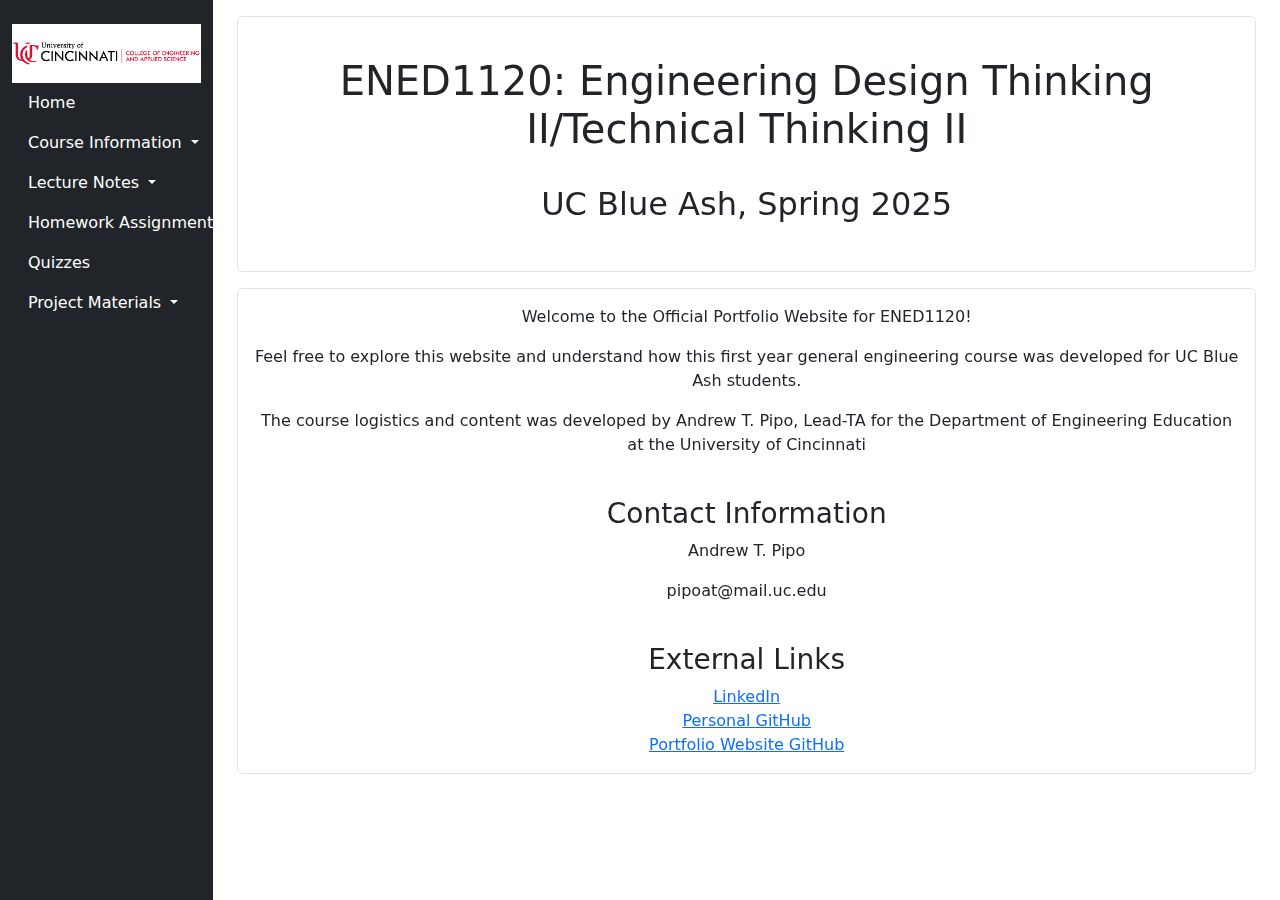
<file: index.html>
<!doctype html>
<html lang="en">
    <head>
        <meta charset="utf-8">
        <meta name="viewport" content="width=device-width, initial-scale=1">
        <title>UCBA ENED1120 Spring 2025</title>
        <link href="index.css" rel="stylesheet">
        <link href="https://cdn.jsdelivr.net/npm/bootstrap@5.3.3/dist/css/bootstrap.min.css" rel="stylesheet" integrity="sha384-QWTKZyjpPEjISv5WaRU9OFeRpok6YctnYmDr5pNlyT2bRjXh0JMhjY6hW+ALEwIH" crossorigin="anonymous">
    </head>
    <body>
        <div class="container-fluid">
            <div class="row">
                <nav class="col-md-3 col-lg-2 d-md-block bg-dark sidebar">
                    <div class="position-sticky">
                        <br>
                        <img src="UC_CEAS.png" alt="UC CEAS Logo" style="max-width: 100%; background-color: white;">
                        <ul class="nav flex-column">
                            <li class="nav-item">
                                <a class="nav-link" href="index.html">
                                    Home
                                </a>
                            </li>
                            <li class="nav-item">
                                <a class="nav-link dropdown-toggle" data-bs-toggle="collapse" href="#CourseInfo" role="button" aria-expanded="false" aria-controls="CourseInfo">
                                    Course Information
                                </a>
                                <div class="collapse" id="CourseInfo">
                                    <ul class="nav flex-column ms-3">
                                        <li class="nav-item">
                                            <a class="nav-link" href="teaching-team.html">Teaching Team</a>
                                        </li>
                                        <li class="nav-item">
                                            <a class="nav-link" href="info.html">Syllabus</a>
                                        </li>
                                        <li class="nav-item">
                                            <a class="nav-link" href="uc-policy.html">University Policies</a>
                                        </li>
                                    </ul>
                                </div>
                            </li>


                            <li class="nav-item">
                                <a class="nav-link dropdown-toggle" data-bs-toggle="collapse" href="#Lectures" role="button" aria-expanded="false" aria-controls="Lectures">
                                    Lecture Notes
                                </a>
                                <div class="collapse" id="Lectures">
                                    <ul class="nav flex-column ms-3">
                                        <li class="nav-item">
                                            <a class="nav-link" href="lecture-notes/Week 1 Day 1 - Intro and Project Overview Spring 2025.pptx">Week 1 Day 1</a>
                                        </li>
                                        <li class="nav-item">
                                            <a class="nav-link" href="lecture-notes/Week 1 Day 2 - Teaming and Project Overview Spring 2025.pptx">Week 1 Day 2</a>
                                        </li>
                                        <li class="nav-item">
                                            <a class="nav-link" href="lecture-notes/Week 2 Day 2 - Engineering & Software Design 2025.pptx">Week 2 Day 2</a>
                                        </li>
                                        <li class="nav-item">
                                            <a class="nav-link" href="lecture-notes/Week 3 Day 1 - Systems - Functional Decomp - Robot Spring 2025.pptx">Week 3 Day 1 - Systems</a>
                                        </li>
                                        <li class="nav-item">
                                            <a class="nav-link" href="lecture-notes/Week 3 Day 1 - MATLAB 1 Spring 2025.pptx">Week 3 Day 1 - MATLAB</a>
                                        </li>
                                        <li class="nav-item">
                                            <a class="nav-link" href="lecture-notes/Week 3 Day 2 - Software Structures - Spring 2025.pptx">Week 3 Day 2 - Software</a>
                                        </li>
                                        <li class="nav-item">
                                            <a class="nav-link" href="lecture-notes/Week 3 Day 2 - MATLAB 2 Spring 2025.pptx">Week 3 Day 2 - MATLAB</a>
                                        </li>
                                        <li class="nav-item">
                                            <a class="nav-link" href="lecture-notes/Week 4 Day 1 - Algorithms & LabVIEW Basics Spring 2025.pptx">Week 4 Day 1</a>
                                        </li>
                                        <li class="nav-item">
                                            <a class="nav-link" href="lecture-notes/Week 4 Day 2 - LabVIEW Conditional Repetition Spring 2025.pptx">Week 4 Day 2</a>
                                        </li>
                                        <li class="nav-item">
                                            <a class="nav-link" href="lecture-notes/Week 5 Day 1 - Version Control.pptx">Week 5 Day 1</a>
                                        </li>
                                        <li class="nav-item">
                                            <a class="nav-link" href="lecture-notes/ENED1120 - VBA 1 (1).pptx">Week 11 Day 1</a>
                                        </li>
                                        <li class="nav-item">
                                            <a class="nav-link" href="lecture-notes/ENED1120 - VBA Conditional.pptx">Week 11 Day 2</a>
                                        </li>
                                        <li class="nav-item">
                                            <a class="nav-link" href="lecture-notes/ENED1120_03-01_Mejia_03-30-25 (1).pdf">Week 12 Day 1</a>
                                        </li>
                                        <li class="nav-item">
                                            <a class="nav-link" href="lecture-notes/">Week 12 Day 2</a>
                                        </li>
                                        <li class="nav-item">
                                            <a class="nav-link" href="lecture-notes/">Week 13 Day 1</a>
                                        </li>
                                        <li class="nav-item">
                                            <a class="nav-link" href="lecture-notes/">Week 13 Day 2</a>
                                        </li>
                                        <li class="nav-item">
                                            <a class="nav-link" href="lecture-notes/">Week 14 Day 1</a>
                                        </li>
                                        <li class="nav-item">
                                            <a class="nav-link" href="lecture-notes/">Week 14 Day 2</a>
                                        </li>
                                        <li class="nav-item">
                                            <a class="nav-link" href="lecture-notes/">Week 15 Day 1</a>
                                        </li>
                                    </ul>
                                </div>
                            </li>

                            <li class="nav-item"></li>
                                <a class="nav-link dropdown-toggle" data-bs-toggle="collapse" href="#Homework" role="button" aria-expanded="false" aria-controls="Homework">
                                    Homework Assignments
                                </a>
                                <div class="collapse" id="Homework">
                                    <ul class="nav flex-column ms-3">
                                        <li class="nav-item">
                                            <a class="nav-link" href="homeworks/ENED1120-DECE1120-HW1.docx">HW 1 - Electricity</a>
                                        </li>
                                        <li class="nav-item">
                                            <a class="nav-link" href="https://matlabacademy.mathworks.com/details/matlab-onramp/gettingstarted">HW 2a - MATLAB Cert.</a>
                                        </li>
                                        <li class="nav-item">
                                            <a class="nav-link" href="homeworks/ENED1120-DECE1120-HW2.docx">HW 2b - MATLAB</a>
                                        </li>
                                        <li class="nav-item">
                                            <a class="nav-link" href="homeworks/ENED1120-DECE1120-HW3-Final.docx">HW 3 - Excel</a>
                                        </li>
                                        <li class="nav-item">
                                            <a class="nav-link" href="homeworks/ENED1120-DECE1120-HW4-1.docx">HW 4 - VBA</a>
                                        </li>
                                    </ul>
                                </div>
                            </li>

                            <li class="nav-item">
                                <a class="nav-link" href="quizzes.html">Quizzes</a>
                            </li>

                            <li class="nav-item"></li>
                                <a class="nav-link dropdown-toggle" data-bs-toggle="collapse" href="#ProjectMaterials" role="button" aria-expanded="false" aria-controls="ProjectMaterials">
                                    Project Materials
                                </a>
                                <div class="collapse" id="ProjectMaterials">
                                    <ul class="nav flex-column ms-3">
                                        <li class="nav-item">
                                            <a class="nav-link" href="proj.html">Raspberry Pi Project</a>
                                        </li>
                                    </ul>
                                </div>
                            </li>
                        </ul>
                    </div>
                </nav>
                <main class="col-md-9 ms-sm-auto col-lg-10 px-md-4">
                    <div class="header text-center rounded border p-3 my-3">
                        <br>
                        <h1>ENED1120: Engineering Design Thinking II/Technical Thinking II</h1>
                        <br>
                        <h2>UC Blue Ash, Spring 2025</h2>
                        <br>
                    </div>
                    <div class="main-content text-center rounded border p-3 my-3">
                        <p>Welcome to the Official Portfolio Website for ENED1120!</p>
                        <p>Feel free to explore this website and understand how this first year general engineering course was developed for UC Blue Ash students.</p>
                        <p>The course logistics and content was developed by Andrew T. Pipo, Lead-TA for the Department of Engineering Education at the University of Cincinnati</p>
                        <br>
                        <h3>Contact Information</h3>
                        <p>Andrew T. Pipo</p>
                        <p>pipoat@mail.uc.edu</p>
                        <br>
                        <h3>External Links</h3>
                        <a href="https://www.linkedin.com/in/andrew-pipo">LinkedIn</a>
                        <br>
                        <a href="https://github.com/PipoAT">Personal GitHub</a>
                        <br>
                        <a href="https://github.com/UCBA-ENED1120/ucba-ened1120.github.io">Portfolio Website GitHub</a>
                    </div>
                </main>
            </div>
        </div>
        <script src="https://cdn.jsdelivr.net/npm/bootstrap@5.3.3/dist/js/bootstrap.bundle.min.js" integrity="sha384-YvpcrYf0tY3lHB60NNkmXc5s9fDVZLESaAA55NDzOxhy9GkcIdslK1eN7N6jIeHz" crossorigin="anonymous"></script>
</html>
</file>
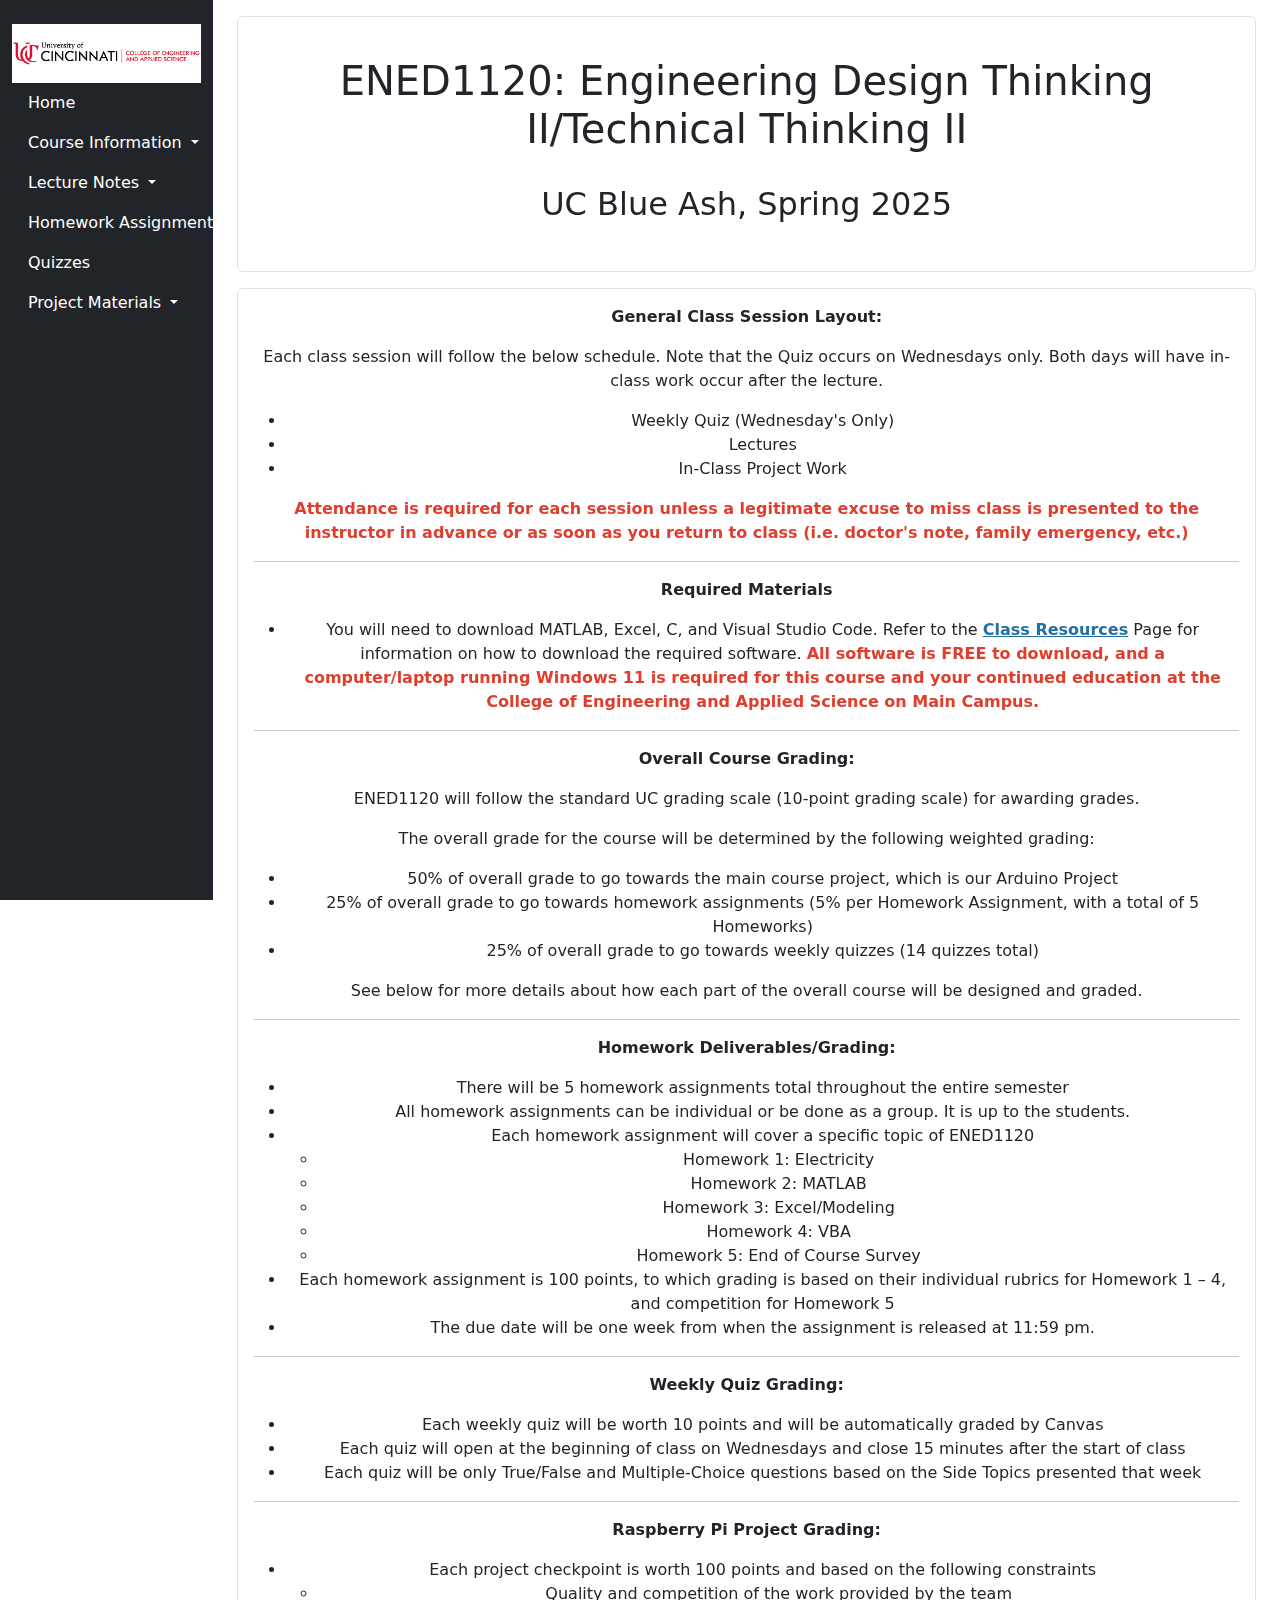
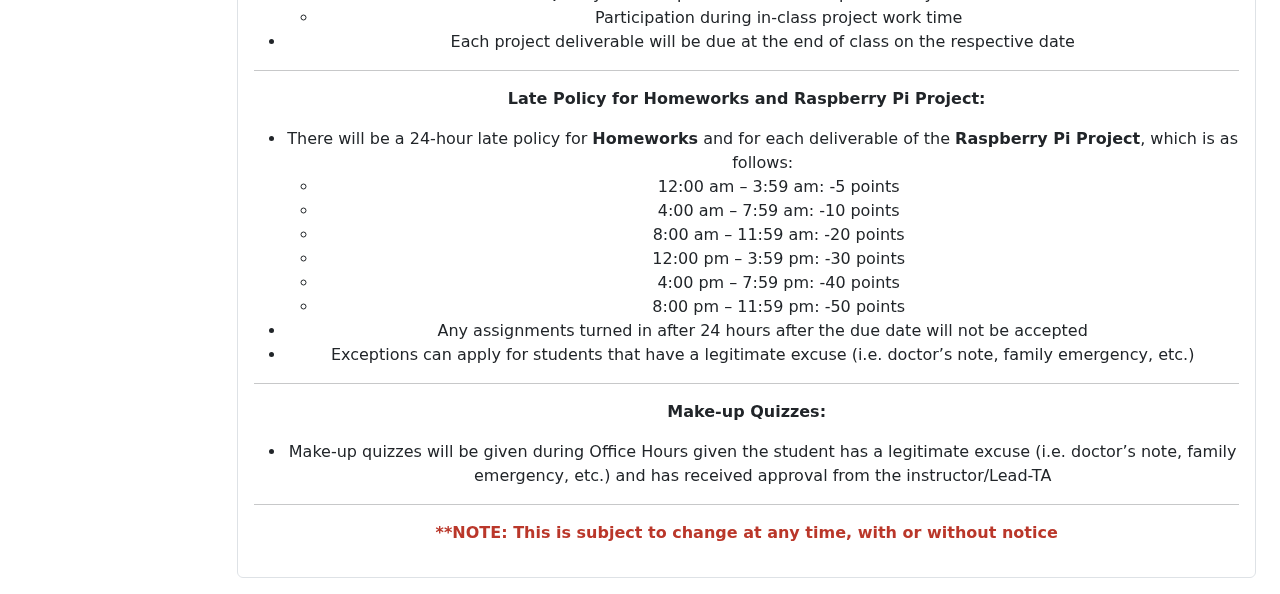
<file: info.html>
<!doctype html>
<html lang="en">
    <head>
        <meta charset="utf-8">
        <meta name="viewport" content="width=device-width, initial-scale=1">
        <title>UCBA ENED1120 Spring 2025</title>
        <link href="index.css" rel="stylesheet">
        <link href="https://cdn.jsdelivr.net/npm/bootstrap@5.3.3/dist/css/bootstrap.min.css" rel="stylesheet" integrity="sha384-QWTKZyjpPEjISv5WaRU9OFeRpok6YctnYmDr5pNlyT2bRjXh0JMhjY6hW+ALEwIH" crossorigin="anonymous">
    </head>
    <body>
        <div class="container-fluid">
            <div class="row">
                <nav class="col-md-3 col-lg-2 d-md-block bg-dark sidebar">
                    <div class="position-sticky">
                        <br>
                        <img src="UC_CEAS.png" alt="UC CEAS Logo" style="max-width: 100%; background-color: white;">
                        <ul class="nav flex-column">
                            <li class="nav-item">
                                <a class="nav-link" href="index.html">
                                    Home
                                </a>
                            </li>
                            <li class="nav-item">
                                <a class="nav-link dropdown-toggle" data-bs-toggle="collapse" href="#CourseInfo" role="button" aria-expanded="false" aria-controls="CourseInfo">
                                    Course Information
                                </a>
                                <div class="collapse" id="CourseInfo">
                                    <ul class="nav flex-column ms-3">
                                        <li class="nav-item">
                                            <a class="nav-link" href="teaching-team.html">Teaching Team</a>
                                        </li>
                                        <li class="nav-item">
                                            <a class="nav-link" href="info.html">Syllabus</a>
                                        </li>
                                        <li class="nav-item">
                                            <a class="nav-link" href="uc-policy.html">University Policies</a>
                                        </li>
                                    </ul>
                                </div>
                            </li>


                            <li class="nav-item">
                                <a class="nav-link dropdown-toggle" data-bs-toggle="collapse" href="#Lectures" role="button" aria-expanded="false" aria-controls="Lectures">
                                    Lecture Notes
                                </a>
                                <div class="collapse" id="Lectures">
                                    <ul class="nav flex-column ms-3">
                                        <li class="nav-item">
                                            <a class="nav-link" href="lecture-notes/Week 1 Day 1 - Intro and Project Overview Spring 2025.pptx">Week 1 Day 1</a>
                                        </li>
                                        <li class="nav-item">
                                            <a class="nav-link" href="lecture-notes/Week 1 Day 2 - Teaming and Project Overview Spring 2025.pptx">Week 1 Day 2</a>
                                        </li>
                                        <li class="nav-item">
                                            <a class="nav-link" href="lecture-notes/Week 2 Day 2 - Engineering & Software Design 2025.pptx">Week 2 Day 2</a>
                                        </li>
                                        <li class="nav-item">
                                            <a class="nav-link" href="lecture-notes/Week 3 Day 1 - Systems - Functional Decomp - Robot Spring 2025.pptx">Week 3 Day 1 - Systems</a>
                                        </li>
                                        <li class="nav-item">
                                            <a class="nav-link" href="lecture-notes/Week 3 Day 1 - MATLAB 1 Spring 2025.pptx">Week 3 Day 1 - MATLAB</a>
                                        </li>
                                        <li class="nav-item">
                                            <a class="nav-link" href="lecture-notes/Week 3 Day 2 - Software Structures - Spring 2025.pptx">Week 3 Day 2 - Software</a>
                                        </li>
                                        <li class="nav-item">
                                            <a class="nav-link" href="lecture-notes/Week 3 Day 2 - MATLAB 2 Spring 2025.pptx">Week 3 Day 2 - MATLAB</a>
                                        </li>
                                        <li class="nav-item">
                                            <a class="nav-link" href="lecture-notes/Week 4 Day 1 - Algorithms & LabVIEW Basics Spring 2025.pptx">Week 4 Day 1</a>
                                        </li>
                                        <li class="nav-item">
                                            <a class="nav-link" href="lecture-notes/Week 4 Day 2 - LabVIEW Conditional Repetition Spring 2025.pptx">Week 4 Day 2</a>
                                        </li>
                                        <li class="nav-item">
                                            <a class="nav-link" href="lecture-notes/Week 5 Day 1 - Version Control.pptx">Week 5 Day 1</a>
                                        </li>
                                        <li class="nav-item">
                                            <a class="nav-link" href="lecture-notes/ENED1120 - VBA 1 (1).pptx">Week 11 Day 1</a>
                                        </li>
                                        <li class="nav-item">
                                            <a class="nav-link" href="lecture-notes/ENED1120 - VBA Conditional.pptx">Week 11 Day 2</a>
                                        </li>
                                        <li class="nav-item">
                                            <a class="nav-link" href="lecture-notes/ENED1120_03-01_Mejia_03-30-25 (1).pdf">Week 12 Day 1</a>
                                        </li>
                                        <li class="nav-item">
                                            <a class="nav-link" href="lecture-notes/">Week 12 Day 2</a>
                                        </li>
                                        <li class="nav-item">
                                            <a class="nav-link" href="lecture-notes/">Week 13 Day 1</a>
                                        </li>
                                        <li class="nav-item">
                                            <a class="nav-link" href="lecture-notes/">Week 13 Day 2</a>
                                        </li>
                                        <li class="nav-item">
                                            <a class="nav-link" href="lecture-notes/">Week 14 Day 1</a>
                                        </li>
                                        <li class="nav-item">
                                            <a class="nav-link" href="lecture-notes/">Week 14 Day 2</a>
                                        </li>
                                        <li class="nav-item">
                                            <a class="nav-link" href="lecture-notes/">Week 15 Day 1</a>
                                        </li>
                                    </ul>
                                </div>
                            </li>

                            <li class="nav-item"></li>
                                <a class="nav-link dropdown-toggle" data-bs-toggle="collapse" href="#Homework" role="button" aria-expanded="false" aria-controls="Homework">
                                    Homework Assignments
                                </a>
                                <div class="collapse" id="Homework">
                                    <ul class="nav flex-column ms-3">
                                        <li class="nav-item">
                                            <a class="nav-link" href="homeworks/ENED1120-DECE1120-HW1.docx">HW 1 - Electricity</a>
                                        </li>
                                        <li class="nav-item">
                                            <a class="nav-link" href="https://matlabacademy.mathworks.com/details/matlab-onramp/gettingstarted">HW 2a - MATLAB Cert.</a>
                                        </li>
                                        <li class="nav-item">
                                            <a class="nav-link" href="homeworks/ENED1120-DECE1120-HW2.docx">HW 2b - MATLAB</a>
                                        </li>
                                        <li class="nav-item">
                                            <a class="nav-link" href="homeworks/ENED1120-DECE1120-HW3-Final.docx">HW 3 - Excel</a>
                                        </li>
                                        <li class="nav-item">
                                            <a class="nav-link" href="homeworks/ENED1120-DECE1120-HW4-1.docx">HW 4 - VBA</a>
                                        </li>
                                    </ul>
                                </div>
                            </li>

                            <li class="nav-item">
                                <a class="nav-link" href="quizzes.html">Quizzes</a>
                            </li>

                            <li class="nav-item"></li>
                                <a class="nav-link dropdown-toggle" data-bs-toggle="collapse" href="#ProjectMaterials" role="button" aria-expanded="false" aria-controls="ProjectMaterials">
                                    Project Materials
                                </a>
                                <div class="collapse" id="ProjectMaterials">
                                    <ul class="nav flex-column ms-3">
                                        <li class="nav-item">
                                            <a class="nav-link" href="proj.html">Raspberry Pi Project</a>
                                        </li>
                                    </ul>
                                </div>
                            </li>
                        </ul>
                    </div>
                </nav>
                <main class="col-md-9 ms-sm-auto col-lg-10 px-md-4">
                    <div class="header text-center rounded border p-3 my-3">
                        <br>
                        <h1>ENED1120: Engineering Design Thinking II/Technical Thinking II</h1>
                        <br>
                        <h2>UC Blue Ash, Spring 2025</h2>
                        <br>
                    </div>
                    <div class="main-content text-center rounded border p-3 my-3">
                        <p><strong>General Class Session Layout:</strong></p>
                        <p>Each class session will follow the below schedule. Note that the Quiz occurs on Wednesdays only. Both days will have in-class work occur after the lecture.</p>
                        <ul>
                            <li>Weekly Quiz (Wednesday's Only)</li>
                            <li>Lectures</li>
                            <li>In-Class Project Work</li>
                        </ul>
                        <p><span style="color: #e03e2d;"><strong>Attendance is required for each session unless a legitimate excuse to miss class is presented to the instructor in advance or as soon as you return to class (i.e. doctor's note, family emergency, etc.)</strong></span></p>
                        <hr />
                        <p><strong>Required Materials</strong></p>
                        <ul>
                            <li><span class="textLayer--absolute" dir="ltr" role="presentation">You will need to download MATLAB, Excel, C, and Visual Studio Code. Refer to the <strong><span style="color: #236fa1;"><a style="color: #236fa1;" title="Class Resources" href="https://uc.instructure.com/courses/1744110/pages/class-resources" data-course-type="wikiPages" data-published="true" data-api-endpoint="https://uc.instructure.com/api/v1/courses/1744110/pages/class-resources" data-api-returntype="Page">Class Resources</a></span></strong> Page for information on how to download the required software. <span style="color: #e03e2d;"><strong>All software is FREE to download, and a computer/laptop running Windows 11 is required for this course and your continued education at the College of Engineering and Applied Science on Main Campus.</strong></span></span></li>
                        </ul>
                        <hr />
                        <p><strong>Overall Course Grading:</strong></p>
                        <p>ENED1120 will follow the standard UC grading scale (10-point grading scale) for awarding grades.</p>
                        <p>The overall grade for the course will be determined by the following weighted grading:</p>
                        <ul>
                            <li>50% of overall grade to go towards the main course project, which is our Arduino Project</li>
                            <li>25% of overall grade to go towards homework assignments (5% per Homework Assignment, with a total of 5 Homeworks)</li>
                            <li>25% of overall grade to go towards weekly quizzes (14 quizzes total)</li>
                        </ul>
                        <p>See below for more details about how each part of the overall course will be designed and graded.</p>
                        <hr />
                        <p><strong>Homework Deliverables/Grading:</strong></p>
                        <ul>
                            <li>There will be 5 homework assignments total throughout the entire semester</li>
                            <li>All homework assignments can be individual or be done as a group. It is up to the students.</li>
                            <li>Each homework assignment will cover a specific topic of ENED1120
                                <ul>
                                    <li>Homework 1: Electricity</li>
                                    <li>Homework 2: MATLAB</li>
                                    <li>Homework 3: Excel/Modeling</li>
                                    <li>Homework 4: VBA</li>
                                    <li>Homework 5: End of Course Survey</li>
                                </ul>
                            </li>
                            <li>Each homework assignment is 100 points, to which grading is based on their individual rubrics for Homework 1 &ndash; 4, and competition for Homework 5</li>
                            <li>The due date will be one week from when the assignment is released at 11:59 pm.</li>
                        </ul>
                        <hr />
                        <p><strong>Weekly Quiz Grading:</strong></p>
                        <ul>
                            <li>Each weekly quiz will be worth 10 points and will be automatically graded by Canvas</li>
                            <li>Each quiz will open at the beginning of class on Wednesdays and close 15 minutes after the start of class</li>
                            <li>Each quiz will be only True/False and Multiple-Choice questions based on the Side Topics presented that week</li>
                        </ul>
                        <hr />
                        <p><strong>Raspberry Pi Project Grading:</strong></p>
                        <ul>
                            <li>Each project checkpoint is worth 100 points and based on the following constraints
                                <ul>
                                    <li>Quality and competition of the work provided by the team</li>
                                    <li>Participation during in-class project work time</li>
                                </ul>
                            </li>
                            <li>Each project deliverable will be due at the end of class on the respective date</li>
                        </ul>
                        <hr />
                        <p><strong>Late Policy for Homeworks and Raspberry Pi Project:</strong></p>
                        <ul>
                            <li>There will be a 24-hour late policy for <strong>Homeworks</strong> and for each deliverable of the <strong>Raspberry Pi Project</strong>, which is as follows:
                                <ul>
                                    <li>12:00 am &ndash; 3:59 am: -5 points</li>
                                    <li>4:00 am &ndash; 7:59 am: -10 points</li>
                                    <li>8:00 am &ndash; 11:59 am: -20 points</li>
                                    <li>12:00 pm &ndash; 3:59 pm: -30 points</li>
                                    <li>4:00 pm &ndash; 7:59 pm: -40 points</li>
                                    <li>8:00 pm &ndash; 11:59 pm: -50 points</li>
                                </ul>
                            </li>
                            <li>Any assignments turned in after 24 hours after the due date will not be accepted</li>
                            <li>Exceptions can apply for students that have a legitimate excuse (i.e. doctor&rsquo;s note, family emergency, etc.)</li>
                        </ul>
                        <hr />
                        <p><strong>Make-up Quizzes:</strong></p>
                        <ul>
                            <li>Make-up quizzes will be given during Office Hours given the student has a legitimate excuse (i.e. doctor&rsquo;s note, family emergency, etc.) and has received approval from the instructor/Lead-TA</li>
                        </ul>
                        <hr />
                        <p><span style="color: #ba372a;"><strong>**NOTE: This is subject to change at any time, with or without notice</strong></span></p>
                    </div>
                </main>
            </div>
        </div>
        <script src="https://cdn.jsdelivr.net/npm/bootstrap@5.3.3/dist/js/bootstrap.bundle.min.js" integrity="sha384-YvpcrYf0tY3lHB60NNkmXc5s9fDVZLESaAA55NDzOxhy9GkcIdslK1eN7N6jIeHz" crossorigin="anonymous"></script>
</html>
</file>
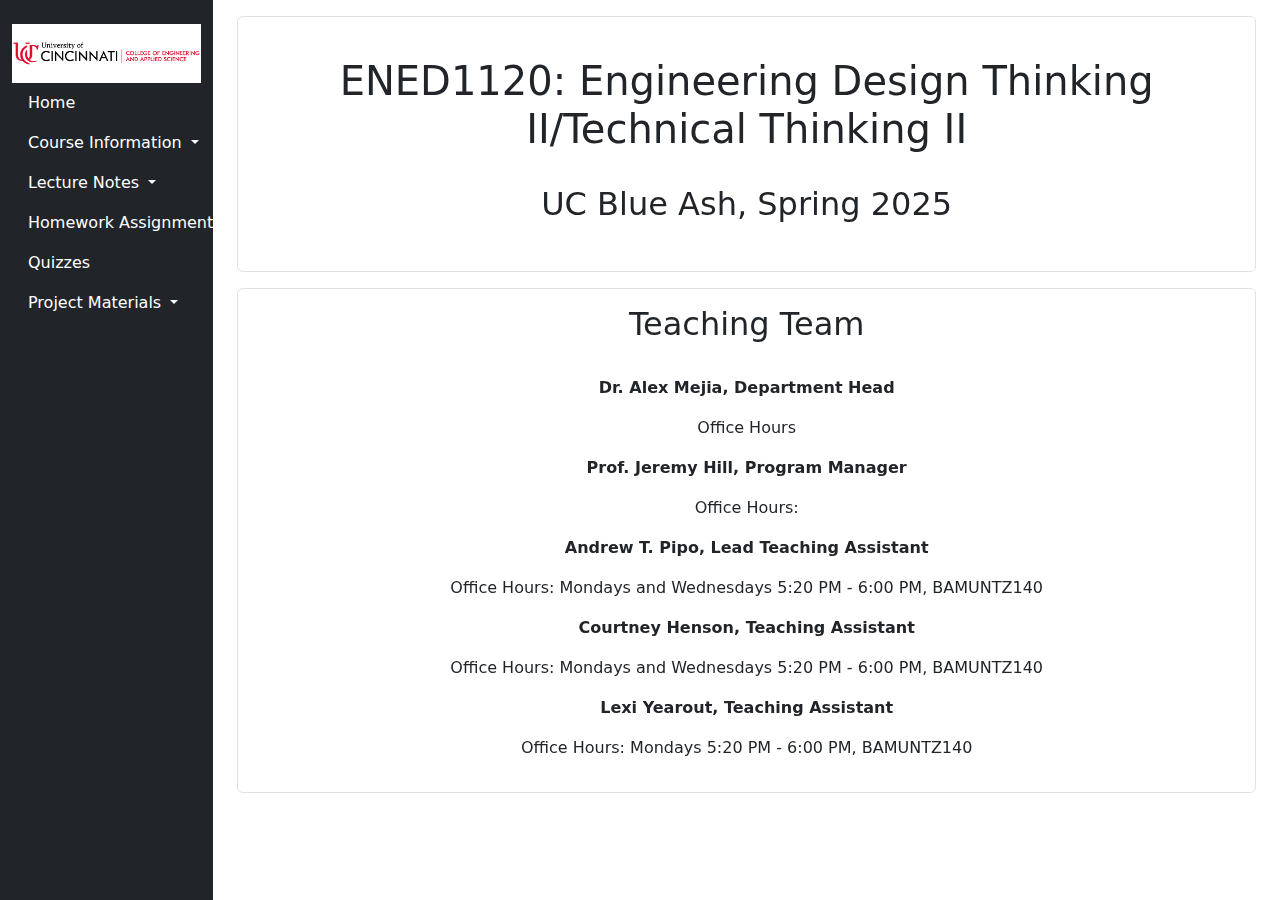
<file: teaching-team.html>
<!doctype html>
<html lang="en">
    <head>
        <meta charset="utf-8">
        <meta name="viewport" content="width=device-width, initial-scale=1">
        <title>UCBA ENED1120 Spring 2025</title>
        <link href="index.css" rel="stylesheet">
        <link href="https://cdn.jsdelivr.net/npm/bootstrap@5.3.3/dist/css/bootstrap.min.css" rel="stylesheet" integrity="sha384-QWTKZyjpPEjISv5WaRU9OFeRpok6YctnYmDr5pNlyT2bRjXh0JMhjY6hW+ALEwIH" crossorigin="anonymous">
    </head>
    <body>
        <div class="container-fluid">
            <div class="row">
                <nav class="col-md-3 col-lg-2 d-md-block bg-dark sidebar">
                    <div class="position-sticky">
                        <br>
                        <img src="UC_CEAS.png" alt="UC CEAS Logo" style="max-width: 100%; background-color: white;">
                        <ul class="nav flex-column">
                            <li class="nav-item">
                                <a class="nav-link" href="index.html">
                                    Home
                                </a>
                            </li>
                            <li class="nav-item">
                                <a class="nav-link dropdown-toggle" data-bs-toggle="collapse" href="#CourseInfo" role="button" aria-expanded="false" aria-controls="CourseInfo">
                                    Course Information
                                </a>
                                <div class="collapse" id="CourseInfo">
                                    <ul class="nav flex-column ms-3">
                                        <li class="nav-item">
                                            <a class="nav-link" href="teaching-team.html">Teaching Team</a>
                                        </li>
                                        <li class="nav-item">
                                            <a class="nav-link" href="info.html">Syllabus</a>
                                        </li>
                                        <li class="nav-item">
                                            <a class="nav-link" href="uc-policy.html">University Policies</a>
                                        </li>
                                    </ul>
                                </div>
                            </li>


                            <li class="nav-item">
                                <a class="nav-link dropdown-toggle" data-bs-toggle="collapse" href="#Lectures" role="button" aria-expanded="false" aria-controls="Lectures">
                                    Lecture Notes
                                </a>
                                <div class="collapse" id="Lectures">
                                    <ul class="nav flex-column ms-3">
                                        <li class="nav-item">
                                            <a class="nav-link" href="lecture-notes/Week 1 Day 1 - Intro and Project Overview Spring 2025.pptx">Week 1 Day 1</a>
                                        </li>
                                        <li class="nav-item">
                                            <a class="nav-link" href="lecture-notes/Week 1 Day 2 - Teaming and Project Overview Spring 2025.pptx">Week 1 Day 2</a>
                                        </li>
                                        <li class="nav-item">
                                            <a class="nav-link" href="lecture-notes/Week 2 Day 2 - Engineering & Software Design 2025.pptx">Week 2 Day 2</a>
                                        </li>
                                        <li class="nav-item">
                                            <a class="nav-link" href="lecture-notes/Week 3 Day 1 - Systems - Functional Decomp - Robot Spring 2025.pptx">Week 3 Day 1 - Systems</a>
                                        </li>
                                        <li class="nav-item">
                                            <a class="nav-link" href="lecture-notes/Week 3 Day 1 - MATLAB 1 Spring 2025.pptx">Week 3 Day 1 - MATLAB</a>
                                        </li>
                                        <li class="nav-item">
                                            <a class="nav-link" href="lecture-notes/Week 3 Day 2 - Software Structures - Spring 2025.pptx">Week 3 Day 2 - Software</a>
                                        </li>
                                        <li class="nav-item">
                                            <a class="nav-link" href="lecture-notes/Week 3 Day 2 - MATLAB 2 Spring 2025.pptx">Week 3 Day 2 - MATLAB</a>
                                        </li>
                                        <li class="nav-item">
                                            <a class="nav-link" href="lecture-notes/Week 4 Day 1 - Algorithms & LabVIEW Basics Spring 2025.pptx">Week 4 Day 1</a>
                                        </li>
                                        <li class="nav-item">
                                            <a class="nav-link" href="lecture-notes/Week 4 Day 2 - LabVIEW Conditional Repetition Spring 2025.pptx">Week 4 Day 2</a>
                                        </li>
                                        <li class="nav-item">
                                            <a class="nav-link" href="lecture-notes/Week 5 Day 1 - Version Control.pptx">Week 5 Day 1</a>
                                        </li>
                                        <li class="nav-item">
                                            <a class="nav-link" href="lecture-notes/ENED1120 - VBA 1 (1).pptx">Week 11 Day 1</a>
                                        </li>
                                        <li class="nav-item">
                                            <a class="nav-link" href="lecture-notes/ENED1120 - VBA Conditional.pptx">Week 11 Day 2</a>
                                        </li>
                                        <li class="nav-item">
                                            <a class="nav-link" href="lecture-notes/ENED1120_03-01_Mejia_03-30-25 (1).pdf">Week 12 Day 1</a>
                                        </li>
                                        <li class="nav-item">
                                            <a class="nav-link" href="lecture-notes/">Week 12 Day 2</a>
                                        </li>
                                        <li class="nav-item">
                                            <a class="nav-link" href="lecture-notes/">Week 13 Day 1</a>
                                        </li>
                                        <li class="nav-item">
                                            <a class="nav-link" href="lecture-notes/">Week 13 Day 2</a>
                                        </li>
                                        <li class="nav-item">
                                            <a class="nav-link" href="lecture-notes/">Week 14 Day 1</a>
                                        </li>
                                        <li class="nav-item">
                                            <a class="nav-link" href="lecture-notes/">Week 14 Day 2</a>
                                        </li>
                                        <li class="nav-item">
                                            <a class="nav-link" href="lecture-notes/">Week 15 Day 1</a>
                                        </li>
                                    </ul>
                                </div>
                            </li>

                            <li class="nav-item"></li>
                                <a class="nav-link dropdown-toggle" data-bs-toggle="collapse" href="#Homework" role="button" aria-expanded="false" aria-controls="Homework">
                                    Homework Assignments
                                </a>
                                <div class="collapse" id="Homework">
                                    <ul class="nav flex-column ms-3">
                                        <li class="nav-item">
                                            <a class="nav-link" href="homeworks/ENED1120-DECE1120-HW1.docx">HW 1 - Electricity</a>
                                        </li>
                                        <li class="nav-item">
                                            <a class="nav-link" href="https://matlabacademy.mathworks.com/details/matlab-onramp/gettingstarted">HW 2a - MATLAB Cert.</a>
                                        </li>
                                        <li class="nav-item">
                                            <a class="nav-link" href="homeworks/ENED1120-DECE1120-HW2.docx">HW 2b - MATLAB</a>
                                        </li>
                                        <li class="nav-item">
                                            <a class="nav-link" href="homeworks/ENED1120-DECE1120-HW3-Final.docx">HW 3 - Excel</a>
                                        </li>
                                        <li class="nav-item">
                                            <a class="nav-link" href="homeworks/ENED1120-DECE1120-HW4-1.docx">HW 4 - VBA</a>
                                        </li>
                                    </ul>
                                </div>
                            </li>

                            <li class="nav-item">
                                <a class="nav-link" href="quizzes.html">Quizzes</a>
                            </li>

                            <li class="nav-item"></li>
                                <a class="nav-link dropdown-toggle" data-bs-toggle="collapse" href="#ProjectMaterials" role="button" aria-expanded="false" aria-controls="ProjectMaterials">
                                    Project Materials
                                </a>
                                <div class="collapse" id="ProjectMaterials">
                                    <ul class="nav flex-column ms-3">
                                        <li class="nav-item">
                                            <a class="nav-link" href="proj.html">Raspberry Pi Project</a>
                                        </li>
                                    </ul>
                                </div>
                            </li>
                        </ul>
                    </div>
                </nav>
                <main class="col-md-9 ms-sm-auto col-lg-10 px-md-4">
                    <div class="header text-center rounded border p-3 my-3">
                        <br>
                        <h1>ENED1120: Engineering Design Thinking II/Technical Thinking II</h1>
                        <br>
                        <h2>UC Blue Ash, Spring 2025</h2>
                        <br>
                    </div>
                    <div class="main-content text-center rounded border p-3 my-3">
                        <h2>Teaching Team</h2>
                        <br>
                        <p><strong>Dr. Alex Mejia, Department Head</strong></p>
                        <p>Office Hours</p>
                        <p><strong>Prof. Jeremy Hill, Program Manager</strong></p>
                        <p>Office Hours:</p>
                        <p><strong>Andrew T. Pipo, Lead Teaching Assistant</strong></p>
                        <p>Office Hours: Mondays and Wednesdays 5:20 PM - 6:00 PM, BAMUNTZ140</p>
                        <p><strong>Courtney Henson, Teaching Assistant</strong></p>
                        <p>Office Hours: Mondays and Wednesdays 5:20 PM - 6:00 PM, BAMUNTZ140</p>
                        <p><strong>Lexi Yearout, Teaching Assistant</strong></p>
                        <p>Office Hours: Mondays 5:20 PM - 6:00 PM, BAMUNTZ140</p>
                    </div>
                </main>
            </div>
        </div>
        <script src="https://cdn.jsdelivr.net/npm/bootstrap@5.3.3/dist/js/bootstrap.bundle.min.js" integrity="sha384-YvpcrYf0tY3lHB60NNkmXc5s9fDVZLESaAA55NDzOxhy9GkcIdslK1eN7N6jIeHz" crossorigin="anonymous"></script>
</html>
</file>
<file: index.css>
.sidebar a:hover,
.sidebar a:focus,
.sidebar a:active {
    color: white;
}

.sidebar {
    height: 100vh;
    overflow-y: auto;
}

.sidebar a {
    color: white;
}
</file>
